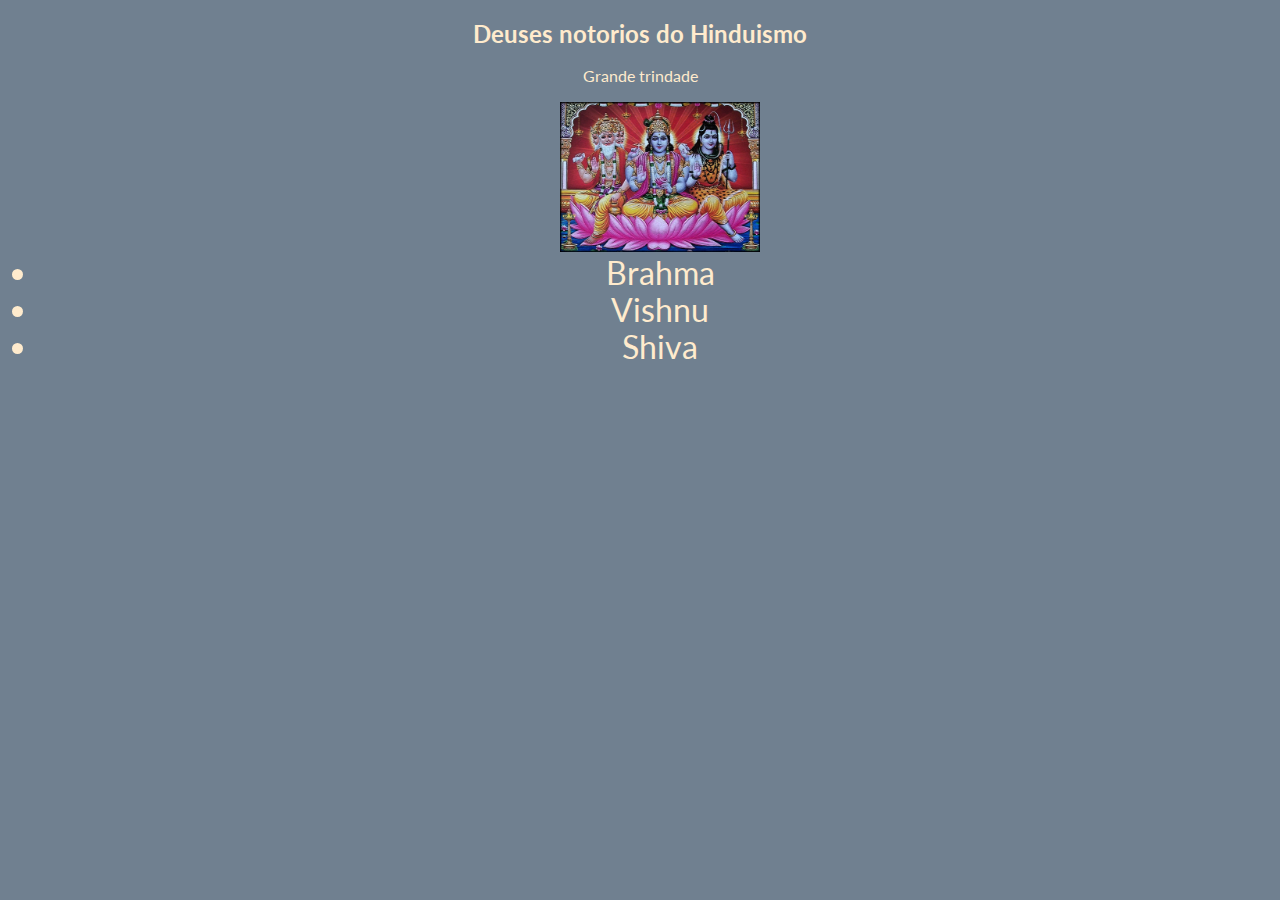
<file: 1/index.html>
<!DOCTYPE html>
<html lang="en">
  <head>
    <meta charset="UTF-8" />
    <meta http-equiv="X-UA-Compatible" content="IE=edge" />
    <meta name="viewport" content="width=device-width, initial-scale=1.0" />
    <link rel="stylesheet" href="css/normalize.css" />
    <link rel="stylesheet" href="css/style.css" />
    <link rel="preconnect" href="https://fonts.googleapis.com" />
    <link rel="preconnect" href="https://fonts.gstatic.com" crossorigin />
    <link
      href="https://fonts.googleapis.com/css2?family=Lato:ital,wght@1,300&display=swap"
      rel="stylesheet"
    />
    <title>Atividade Lista</title>
  </head>
  <body>
    <h2>Deuses notorios do Hinduismo</h2>
    <p>Grande trindade</p>
    
    <ul>
    <img src="img/trindade.jpeg" alt="" />
      <li>Brahma</li>
      <li>Vishnu</li>
      <li>Shiva</li>
      <br />
    </ul>
  </body>
</html>
</file>
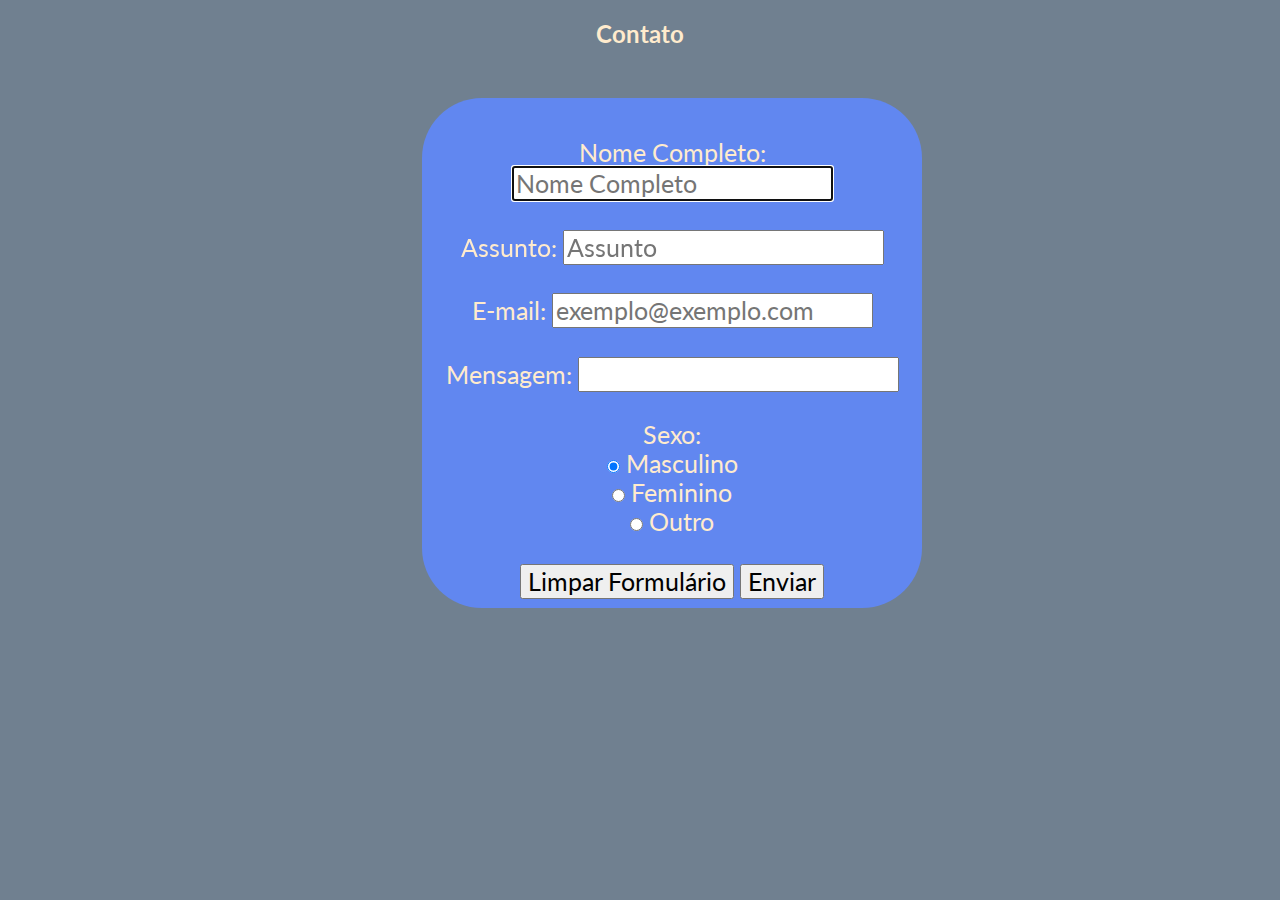
<file: 2/index.html>
<!DOCTYPE html>
<html lang="en">

<head>
  <meta charset="UTF-8" />
  <meta http-equiv="X-UA-Compatible" content="IE=edge" />
  <meta name="viewport" content="width=device-width, initial-scale=1.0" />
  <link rel="stylesheet" href="css/normalize.css" />
  <link rel="stylesheet" href="css/style.css" />
  <link rel="preconnect" href="https://fonts.googleapis.com" />
  <link rel="preconnect" href="https://fonts.gstatic.com" crossorigin />
  <link href="https://fonts.googleapis.com/css2?family=Lato:ital,wght@1,300&display=swap" rel="stylesheet" />
  <title>Atividade Lista</title>
</head>

<body>
  <h2>Contato</h2>
  <form action="">
    <label for="id_nome">Nome Completo:</label>
    <input type="text" name="nome" id="id_nome" placeholder="Nome Completo" autofocus required />

    <br /><br />
    <label for="id_cpf">Assunto:</label>
    <input type="text" name="assunto" id="id_assunto" placeholder="Assunto" required />

    <br /><br />
    <label for="email">E-mail:</label>
    <input type="email" name="email" id="email" placeholder="exemplo@exemplo.com" required />

    <br /><br />
    <label for="senha">Mensagem:</label>
    <input type="text-area" natexto" id="texto" required>

    <br /><br />
    <label for="masc">Sexo:</label>
    <br />
    <input type="radio" name="sexo" id="masculino" checked />
    <label for="masc">Masculino</label>
    <br />
    <input type="radio" name="sexo" id="feminino" />
    <label for="fem">Feminino</label>
    <br />
    <input type="radio" name="sexo" id="outro" />
    <label for="indefinido">Outro</label>

    <br /><br />
    <input type="reset" value="Limpar Formulário" />
    <input type="submit" value="Enviar" />
  </form>
</body>

</html>
</file>
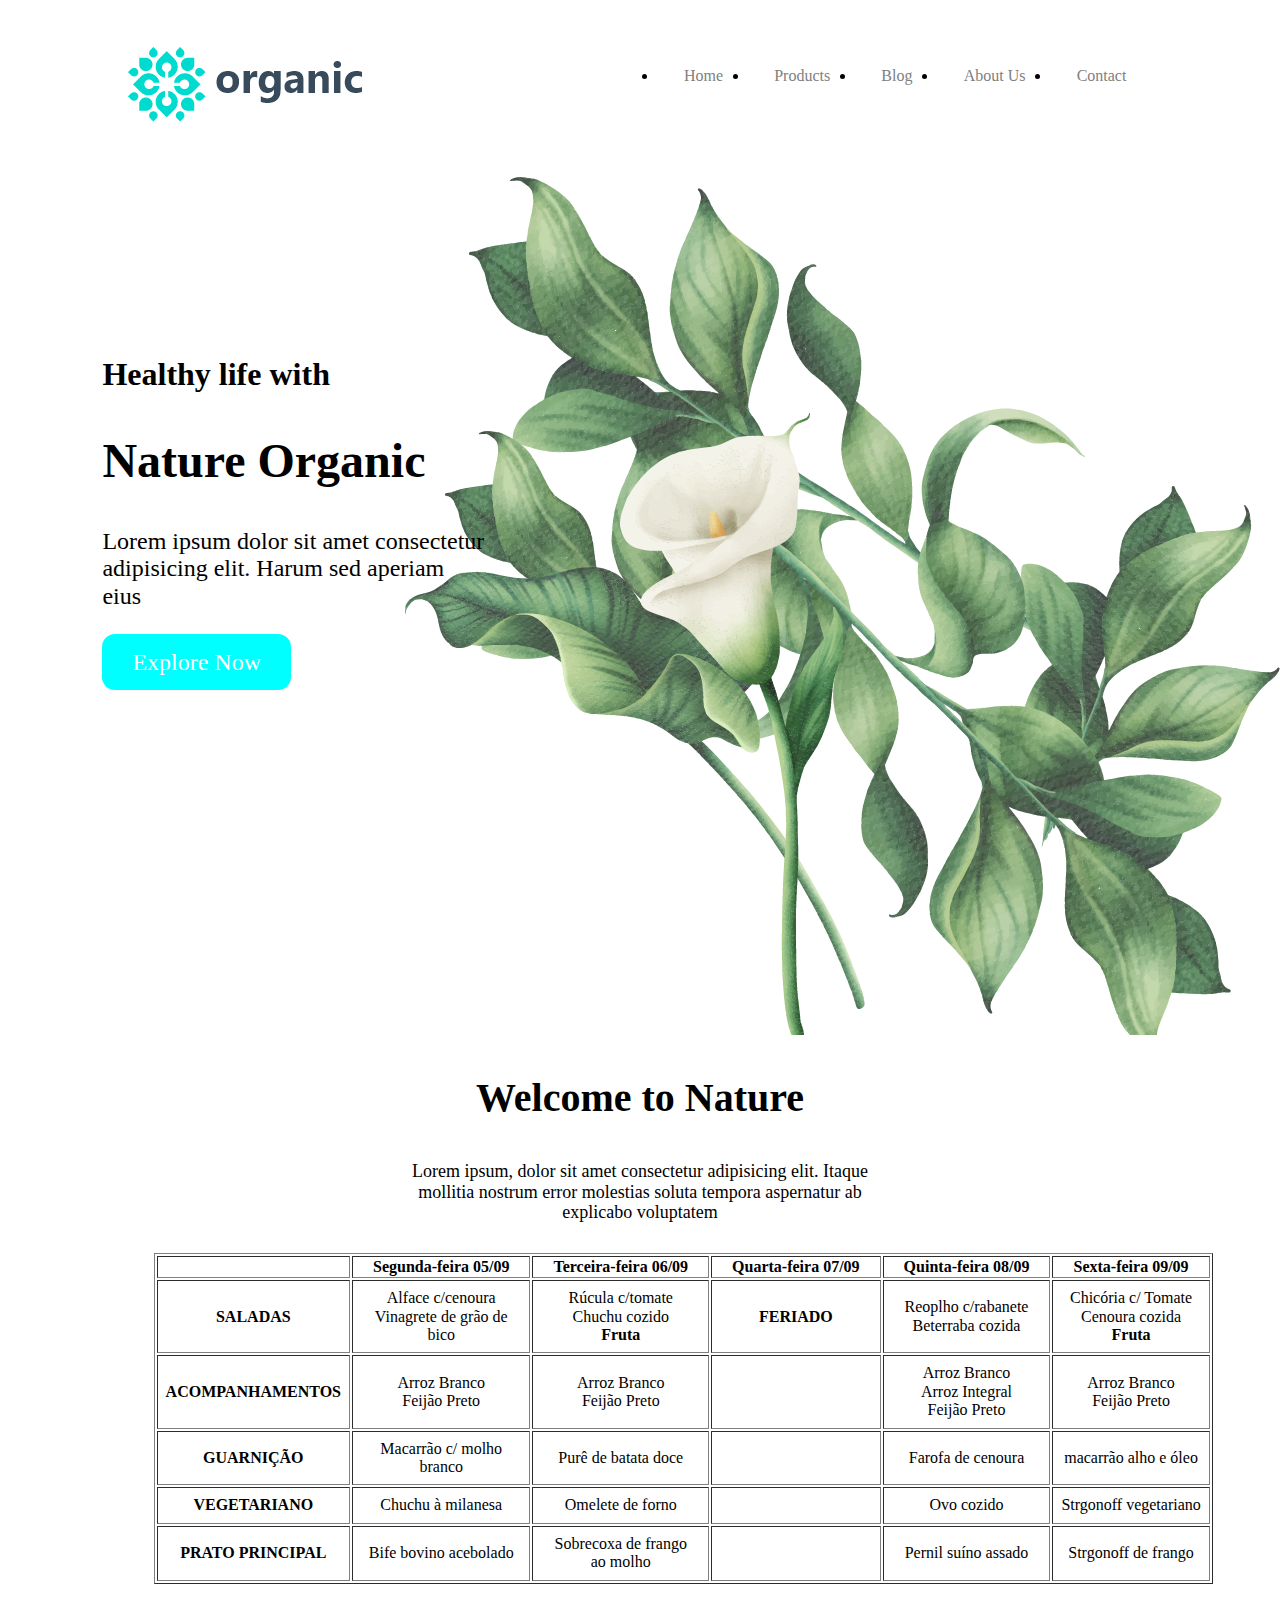
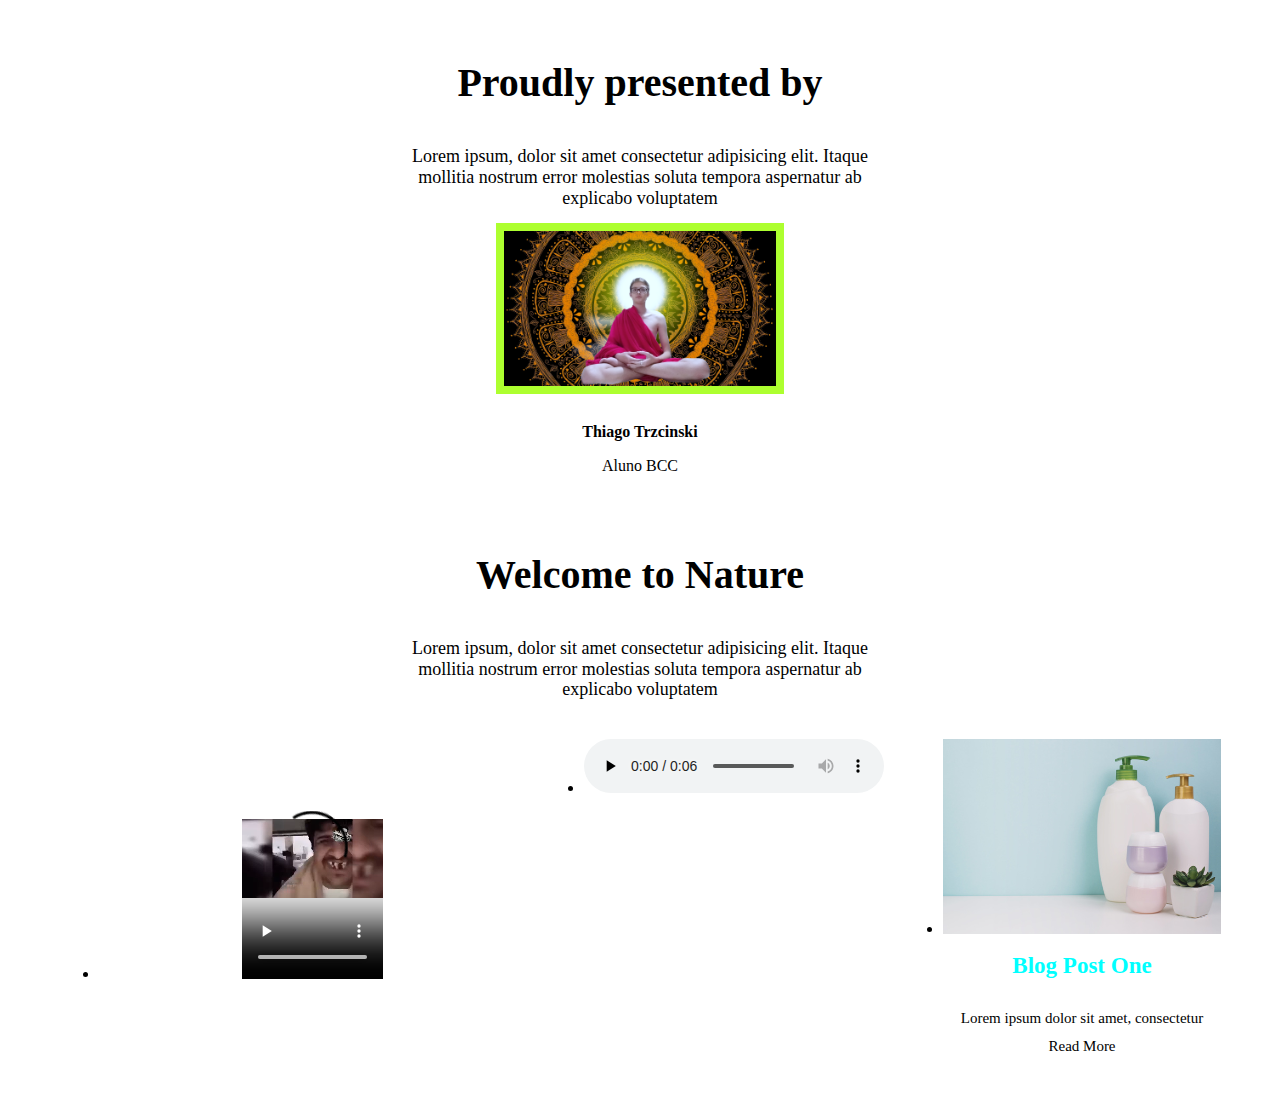
<file: 4-5-6/index.html>
<!DOCTYPE html>
<html lang="en">

<head>
  <meta charset="UTF-8">
  <meta name="viewport" content="width=device-width, initial-scale=1.0">
  <meta http-equiv="X-UA-Compatible" content="ie=edge">
  <link rel="stylesheet" href="css/normalize.css" />
  <link rel="stylesheet" href="css/style.css">
  <title>Layout Organic-Thiago Trzcinski</title>
</head>

<body>
  <header>
    <h1><a href="#"><img src="img/logo.png" alt="Logo"></a></h1>
    <nav>
      <ul>
        <li><a href="#">Home</a></li>
        <li><a href="#">Products</a></li>
        <li><a href="#">Blog</a></li>
        <li><a href="#">About Us</a></li>
        <li><a href="#">Contact</a></li>
      </ul>
    </nav>
  </header>
  <main>
    <section class="Banner">
      <div>
        <h3>Healthy life with</h3>
        <h2>Nature Organic</h2>
        <p>Lorem ipsum dolor sit amet consectetur adipisicing elit. Harum sed aperiam eius</p>
        <p><a href="#">Explore Now</a></p>
      </div>
    </section>

    <section class="Welcome">
      <h3>Welcome to Nature</h3>
      <p>Lorem ipsum, dolor sit amet consectetur adipisicing elit. Itaque mollitia nostrum error molestias soluta
        tempora aspernatur ab explicabo voluptatem</p>
      <table class="tabela" border="1">
        <tr>
          <th></th>
          <th class="dia">Segunda-feira 05/09</th>
          <th class="dia">Terceira-feira 06/09</th>
          <th class="dia">Quarta-feira 07/09</th>
          <th class="dia">Quinta-feira 08/09</th>
          <th class="dia">Sexta-feira 09/09</th>
        </tr>
        <tr>
          <td class="opcao"><b> SALADAS</b></td>
          <td class="opcao">
            Alface c/cenoura <br />
            Vinagrete de grão de <br />
            bico
          </td>
          <td class="opcao">
            Rúcula c/tomate <br />
            Chuchu cozido <br />
            <b>Fruta</b>
          </td>
          <td class="opcao">
            <b>FERIADO</b>
          </td>
          <td class="opcao">
            Reoplho c/rabanete <br />
            Beterraba cozida
          </td>
          <td class="opcao">
            Chicória c/ Tomate <br />
            Cenoura cozida <br />
            <b>Fruta</b>
          </td>
        </tr>
        <tr>
          <td class="opcao"><b> ACOMPANHAMENTOS</b></td>
          <td class="opcao">
            Arroz Branco <br />
            Feijão Preto
          </td>
          <td class="opcao">
            Arroz Branco <br />
            Feijão Preto
          </td>
          <td class="opcao"></td>
          <td class="opcao">
            Arroz Branco <br />
            Arroz Integral <br />
            Feijão Preto
          </td>
          <td class="opcao">
            Arroz Branco <br />
            Feijão Preto
          </td>
        </tr>
        <tr>
          <td class="opcao"><b> GUARNIÇÃO</b></td>
          <td class="opcao">
            Macarrão c/ molho <br />
            branco
          </td>
          <td class="opcao">Purê de batata doce</td>
          <td class="opcao"></td>
          <td class="opcao">Farofa de cenoura</td>
          <td class="opcao">macarrão alho e óleo</td>
        </tr>
        <tr>
          <td class="opcao"><b> VEGETARIANO</b></td>
          <td class="opcao">Chuchu à milanesa</td>
          <td class="opcao">Omelete de forno</td>
          <td class="opcao"></td>
          <td class="opcao">Ovo cozido</td>
          <td class="opcao">Strgonoff vegetariano</td>
        </tr>
        <tr>
          <td class="opcao"><b> PRATO PRINCIPAL</b></td>
          <td class="opcao">Bife bovino acebolado</td>
          <td class="opcao">
            Sobrecoxa de frango <br />
            ao molho
          </td>
          <td class="opcao"></td>
          <td class="opcao">Pernil suíno assado</td>
          <td class="opcao">Strgonoff de frango</td>
        </tr>
      </table>
    </section>

    <section class="Presented">
      <h3>Proudly presented by</h3>
      <p>Lorem ipsum, dolor sit amet consectetur adipisicing elit. Itaque mollitia nostrum error molestias soluta
        tempora aspernatur ab explicabo voluptatem</p>
      <div>
        <div>
          <div class="team-member">
            <img class="mx-auto rounded-circle" src="img/1.png" alt="..." />
            <h4>Thiago Trzcinski</h4>
            <p class="text-muted">Aluno BCC</p>
          </div>
        </div>
      </div>
    </section>

    <section class="Blog">
      <h3>Welcome to Nature</h3>
      <p>Lorem ipsum, dolor sit amet consectetur adipisicing elit. Itaque mollitia nostrum error molestias soluta
        tempora aspernatur ab explicabo voluptatem</p>
      <ul>
        <li>
          <div class="Post">
            <a href="#">
              <video id="video" width="33%" height="240" controls>
                <source src="img/videoplayback.mp4" type="video/mp4" />
                Your browser does not support the video tag.
              </video>
            </a>
          </div>
        </li>
        <li>
          <div class="Post">
            <a href="#">
              <audio id="musica" controls autoplay>
                <source src="img/videoplayback (1).mp4" type="audio/ogg" />
                Your browser does not support the audio element.
              </audio>
            </a>
          </div>
        </li>
        <li>
          <div class="Post">
            <a href="#">
              <img src="img/Grupo de máscara 6.png" alt="Organic Post">
              <h4>Blog Post One</h4>
              <p>Lorem ipsum dolor sit amet, consectetur</p>
              <a href="#">Read More</a>
            </a>
          </div>
        </li>
      </ul>
    </section>
  </main>
</body>

</html>
</file>
<file: 1/css/style.css>
body {
  font-family: "Lato", sans-serif;
  color: blanchedalmond;
  background-color: slategray;
}

h2 {
  text-align: center;
}

p {
  text-align: center;
}

ul {
  text-align: center;
}

ul li {
  font-size: 32px;
}

img {
  width: 200px;
  ;
}
</file>
<file: 2/css/style.css>
body {
  font-family: "Lato", sans-serif;
  color: blanchedalmond;
  background-color: slategray;
}

h2 {
  text-align: center;
}

form {
  text-align: center;
  margin-left: 33%;
  margin-top: 50px;
  font-size: 25px;
  padding-top: 40px;
  width: 500px;
  border-radius: 60px;
  height: 470px;
  background-color: rgb(97, 135, 240);
}
</file>
<file: 4-5-6/css/style.css>
body a {
  text-decoration: none;
}

/* Header*/
header {
  display: flex;
  justify-content: space-between;
  padding: 2vw 10vw;
}

header nav ul {
  display: flex;
}

header nav ul li {
  padding: 2vw;
}

header nav ul li a {
  color: gray;
}

/* Header*/

/* Banner*/
section.Banner h3 {
  font-size: 2em;
  font-weight: bold;
  margin: 1vw 0;
}

section.Banner h2 {
  font-size: 3em;
  font-weight: bold;
}

section.Banner p {
  font-size: 1.5em;
  color: black;
  width: 30vw;
  margin: 2vw 0 3vw 0;
}

section.Banner p a {
  color: white;
  background: cyan;
  padding: 15px 30px;
  border: 1px;
  border-radius: 13px;
}


main section.Banner {
  margin-left: 3vw;
  background: url(../img/fundo.png) no-repeat top right;
  padding: 13vw 0 25vw 5vw;
}

/* Banner*/

/* Welcome*/
main section.Welcome {
  text-align: center;
  margin-top: 3vw;
}



main section.Welcome h3 {
  font-size: 2.5rem;
}

main section.Welcome>p {
  width: 500px;
  margin: 15px auto;
  font-size: 18px;
}

.opcao {
  text-align: center;
  padding: 8px;
}

.dia {
  padding-left: 20px;
  padding-right: 20px;
}

.tabela {
  margin-left: 12%;
  margin-top: 30px;
}

/* Welcome*/

/* Presented*/
.team-member {
  margin-bottom: 3rem;
  text-align: center;
}

.team-member img {
  width: 17rem;
  border: 0.5rem solid greenyellow;
}

.team-member h4,
.team-member .h4 {
  margin-top: 1.5rem;
  margin-bottom: 0;
}

main section.Presented {
  text-align: center;
  margin-top: 6vw;
}

main section.Presented h3 {
  font-size: 2.5rem;
}

main section.Presented>p {
  width: 500px;
  margin: 15px auto;
  font-size: 18px;
}

main section.Presented ul {
  margin-top: 3vw;
  display: flex;
  justify-content: space-evenly;
}

/* Presented*/

/* Blog*/
main section.Blog {
  text-align: center;
  margin-top: 6vw;
}

main section.Blog h3 {
  font-size: 2.5rem;
}

main section.Blog>p {
  width: 500px;
  margin: 15px auto;
  font-size: 18px;
}

main section.Blog ul {
  margin-top: 3vw;
  display: flex;
  justify-content: space-evenly;
}

main section.Blog ul h4 {
  margin-top: 15px;
  color: cyan;
  font-size: 23px;
}

main section.Blog ul p {
  margin-top: 10px;
  margin-bottom: 10px;
  color: black;
  font-size: 15px;
}

main section.Blog ul a {
  margin-top: 15px;
  color: black;
  font-size: 15px;
}

main section.Blog div {
  margin-bottom: 40px;
}

/* Blog*/
</file>
